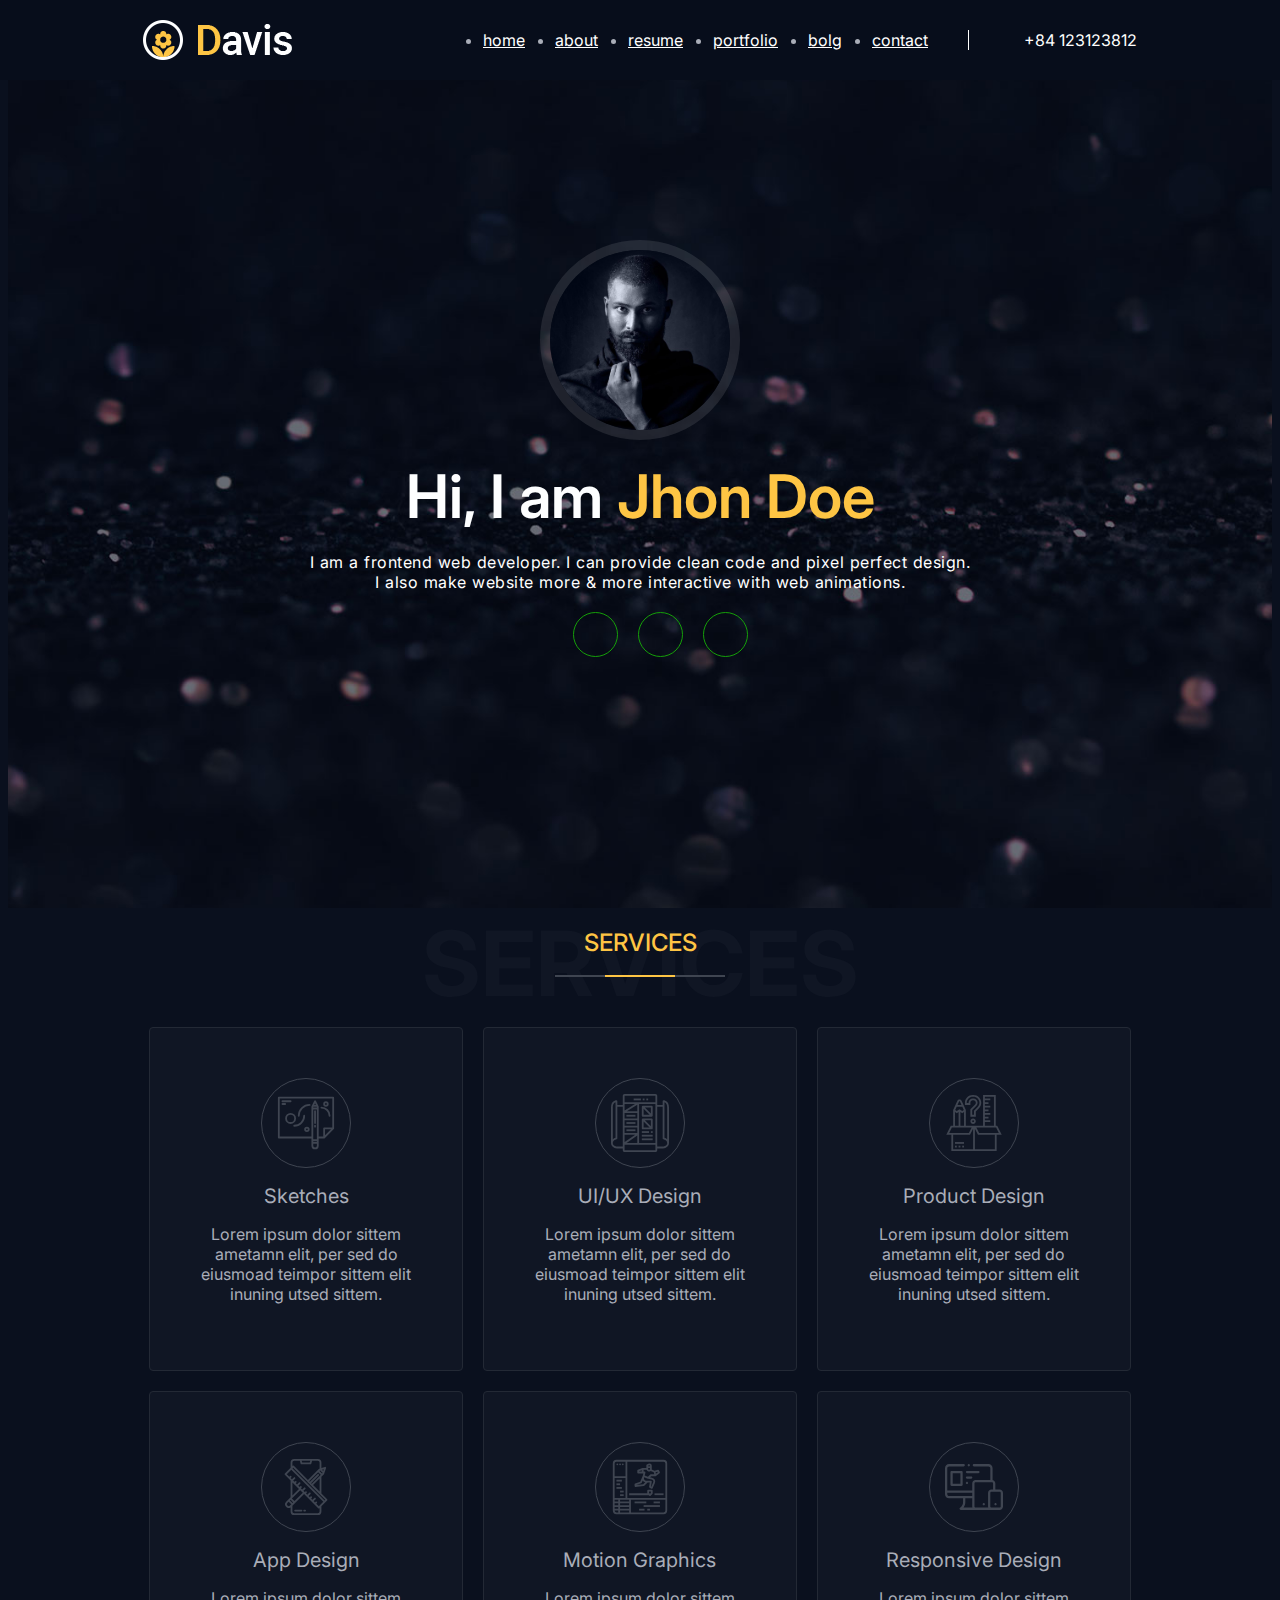
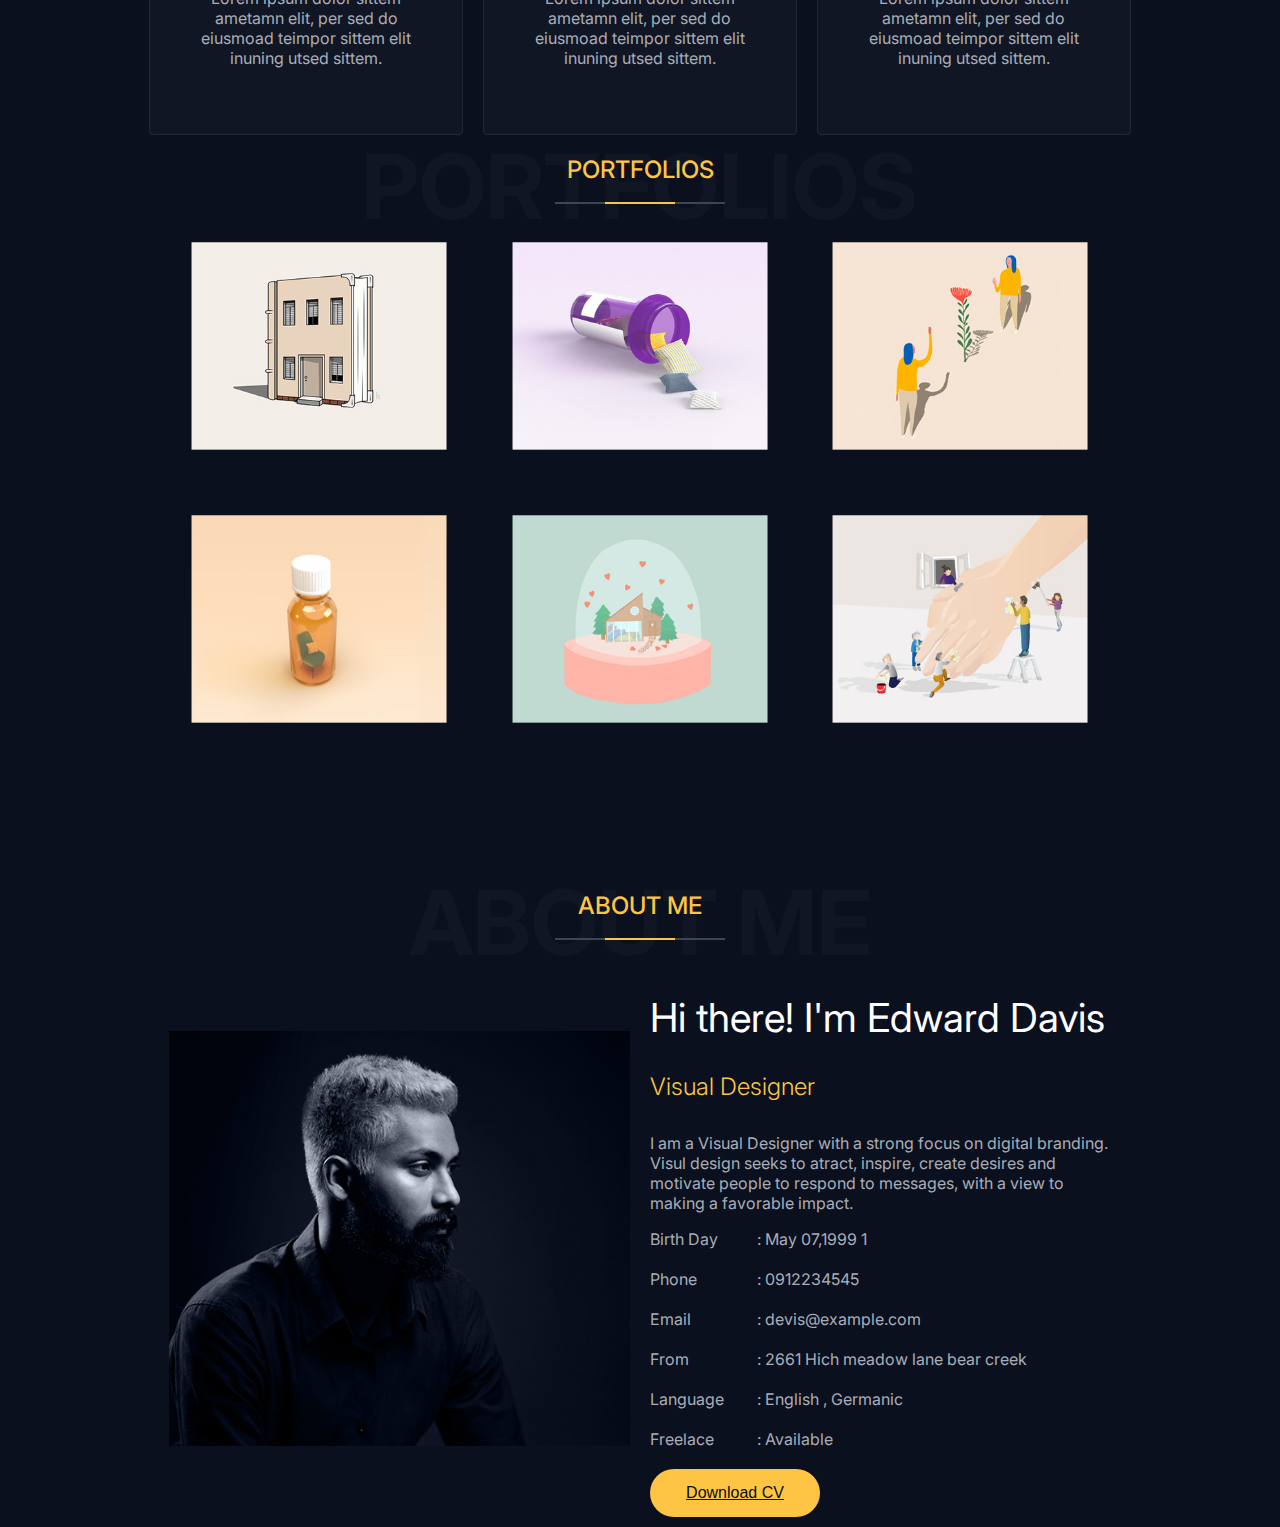
<file: src/index.html>
<!DOCTYPE html>
<html lang="en">

<head>
    <meta charset="UTF-8">
    <meta name="viewport" content="width=device-width, initial-scale=1.0">
    <title>Responsive</title>
    <link rel="preconnect" href="https://fonts.googleapis.com">
    <link rel="preconnect" href="https://fonts.gstatic.com" crossorigin>
    <link
        href="https://fonts.googleapis.com/css2?family=Inter:ital,opsz,wght@0,14..32,100..900;1,14..32,100..900&display=swap"
        rel="stylesheet">
    <link rel="stylesheet" href="https://cdnjs.cloudflare.com/ajax/libs/font-awesome/6.6.0/css/all.min.css"
        integrity="sha512-Kc323vGBEqzTmouAECnVceyQqyqdsSiqLQISBL29aUW4U/M7pSPA/gEUZQqv1cwx4OnYxTxve5UMg5GT6L4JJg=="
        crossorigin="anonymous" referrerpolicy="no-referrer" />
    <link rel="stylesheet" href="./index.css">
    <link rel="stylesheet" href="./header.css">
    <link rel="stylesheet" href="./hero.css">
    <link rel="stylesheet" href="./services.css">
    <link rel="stylesheet" href="./fortfolio.css">
    <link rel="stylesheet" href="./grid.css">
    <link rel="stylesheet" href="./about.css">
</head>

<body>
    <header>
        <div class="container">
            <div class="header__wrapper">

                <div class="header__logo">
                    <a href="#">
                        <img src="./public/img/logo.png">
                    </a>

                </div>
                <div class="header__right">
                    <nav class="header__nav">
                        <ul>
                            <li><a href="#">home</a></li>
                            <li><a href="#">about</a></li>
                            <li><a href="#">resume</a></li>
                            <li><a href="#">portfolio</a></li>
                            <li><a href="#">bolg</a></li>
                            <li><a href="#">contact</a></li>
                        </ul>

                    </nav>

                    <div class="header__phone">
                        <i class="fa-solid fa-phone"></i>

                        +84 123123812

                    </div>
                    <div class="header__menu">
                        <i class="fa-solid fa-bars"></i>

                    </div>




                </div>
            </div>
    </header>
    <section id="hero">
        <div class="hero__content">
            <div class="avatar">
                <img src="./public/img/hero-img.jpg">
            </div>

            <h1 class="getting">Hi, I am <span>Jhon Doe</span></h1>

            <p>I am a frontend web developer. I can provide clean code and pixel perfect design.<br>
                I also make website more & more interactive with web animations.</p>

            <ul class="hero__social">
                <li>
                    <a href="#">
                        <i class="fa-brands fa-facebook"></i>
                    </a>
                </li>
                <li>
                    <a href="#">
                        <i class="fa-brands fa-twitter"></i>
                    </a>
                </li>
                <li>
                    <a href="#">
                        <i class="fa-brands fa-github"></i>
                    </a>
                </li>
            </ul>
        </div>
    </section>

    <section id="services">
        <div class="container">
            <div class="services__wrapper">

                <div class="services__title">
                    <h2>Services</h2>

                    <div class="title__under">SERVICES</div>
                </div>

                <div class="services__list">
                    <div class="services__item">
                        <div class="st-iconbox-icon">
                            <svg viewBox="0 0 512 512">
                                <g>
                                    <path d="m336 144a8 8 0 0 0 -8 8v104a8 8 0 0 0 16 0v-104a8 8 0 0 0 -8-8z"></path>
                                    <path d="m336 272a8 8 0 0 0 -8 8v8a8 8 0 0 0 16 0v-8a8 8 0 0 0 -8-8z"></path>
                                    <path
                                        d="m496 24h-480a8 8 0 0 0 -8 8v352a8 8 0 0 0 8 8h288v64a32 32 0 0 0 64 0v-64h48a8.008 8.008 0 0 0 5.66-2.34l80-80a8.008 8.008 0 0 0 2.34-5.66v-272a8 8 0 0 0 -8-8zm-144 432a16 16 0 0 1 -32 0v-16h32zm0-32h-32v-8h32zm0-24h-32v-264h32zm0-280h-32v-6.11l.94-1.89h30.12l.94 1.89zm-23.06-24 7.06-14.11 7.06 14.11zm95.06 268.69v-52.69h52.69zm64-68.69h-72a8 8 0 0 0 -8 8v72h-40v-264a8.081 8.081 0 0 0 -.84-3.58l-24-48a8.009 8.009 0 0 0 -14.32 0l-24 48a8.081 8.081 0 0 0 -.84 3.58v264h-280v-336h464z">
                                    </path>
                                    <path d="m48 72h72a8 8 0 0 0 0-16h-72a8 8 0 0 0 0 16z"></path>
                                    <path d="m80 88a8 8 0 0 0 -8-8h-24a8 8 0 0 0 0 16h24a8 8 0 0 0 8-8z"></path>
                                    <path
                                        d="m288 88a104.118 104.118 0 0 0 -104 104 8 8 0 0 0 16 0 88.1 88.1 0 0 1 88-88 8 8 0 0 0 0-16z">
                                    </path>
                                    <path
                                        d="m240 184a8 8 0 0 0 -8 8 80.091 80.091 0 0 1 -80 80 8 8 0 0 0 0 16 96.108 96.108 0 0 0 96-96 8 8 0 0 0 -8-8z">
                                    </path>
                                    <path
                                        d="m456 192a8 8 0 0 0 16 0 80.091 80.091 0 0 0 -80-80 8 8 0 0 0 0 16 64.072 64.072 0 0 1 64 64z">
                                    </path>
                                    <path
                                        d="m168 216a48 48 0 1 0 -48 48 48.053 48.053 0 0 0 48-48zm-48 32a32 32 0 1 1 32-32 32.036 32.036 0 0 1 -32 32z">
                                    </path>
                                    <path
                                        d="m264 288a24 24 0 1 0 24 24 24.028 24.028 0 0 0 -24-24zm0 32a8 8 0 1 1 8-8 8.009 8.009 0 0 1 -8 8z">
                                    </path>
                                    <path
                                        d="m432 112a24 24 0 1 0 -24-24 24.028 24.028 0 0 0 24 24zm0-32a8 8 0 1 1 -8 8 8.009 8.009 0 0 1 8-8z">
                                    </path>
                                </g>
                            </svg>
                        </div>

                        <h2 class="st-iconbox-title">Sketches</h2>
                        <p class="st-iconbox-text">
                            Lorem ipsum dolor sittem ametamn elit, per sed do eiusmoad teimpor
                            sittem elit inuning utsed sittem.
                        </p>
                    </div>

                    <div class="services__item">
                        <div class="st-iconbox-icon">
                            <svg viewBox="0 0 512 512">
                                <g>
                                    <g>
                                        <path d="M360,104h-80c-4.418,0-8,3.582-8,8v80c0,4.418,3.582,8,8,8h80c4.418,0,8-3.582,8-8v-80C368,107.582,364.418,104,360,104z
                              M288,184v-52.693L340.693,184H288z M352,172.68L299.32,120H352V172.68z"></path>
                                    </g>
                                </g>
                                <g>
                                    <g>
                                        <path d="M360,216h-80c-4.418,0-8,3.582-8,8v80c0,4.418,3.582,8,8,8h80c4.418,0,8-3.582,8-8v-80C368,219.582,364.418,216,360,216z
                              M288,296v-52.685L340.685,296H288z M352,284.688L299.312,232H352V284.688z"></path>
                                    </g>
                                </g>
                                <g>
                                    <g>
                                        <rect x="272" y="328" width="64" height="16"></rect>
                                    </g>
                                </g>
                                <g>
                                    <g>
                                        <rect x="352" y="328" width="16" height="16"></rect>
                                    </g>
                                </g>
                                <g>
                                    <g>
                                        <rect x="272" y="360" width="96" height="16"></rect>
                                    </g>
                                </g>
                                <g>
                                    <g>
                                        <rect x="272" y="392" width="96" height="16"></rect>
                                    </g>
                                </g>
                                <g>
                                    <g>
                                        <rect x="136" y="184" width="80" height="16"></rect>
                                    </g>
                                </g>
                                <g>
                                    <g>
                                        <rect x="136" y="248" width="80" height="16"></rect>
                                    </g>
                                </g>
                                <g>
                                    <g>
                                        <rect x="136" y="312" width="80" height="16"></rect>
                                    </g>
                                </g>
                                <g>
                                    <g>
                                        <path d="M464,56c-4.418,0-8,3.582-8,8v32h-48V16c0-8.837-7.163-16-16-16H120c-8.837,0-16,7.163-16,16v80H56V64
                             c0-4.418-3.582-8-8-8c-0.48,0-48,0.728-48,64v312c0,30.504,30.4,44.632,46.4,47.84c0.526,0.111,1.062,0.165,1.6,0.16h56v16
                             c0,8.837,7.163,16,16,16h272c8.837,0,16-7.163,16-16v-16h56c0.538,0.005,1.074-0.049,1.6-0.16c16-3.208,46.4-17.336,46.4-47.84
                             V120C512,56.728,464.48,56,464,56z M16,120c0-32.64,14.4-43.088,24-46.4v312.232c-8.773,2.722-16.927,7.139-24,13V120z M104,464
                             H48.88C44.104,462.856,16,455.128,16,432c0-24.96,32.248-31.88,33.6-32.16c3.725-0.76,6.401-4.038,6.4-7.84V112h48V464z M120,88
                             h92.12L120,145.543V88z M232,94.447V152h-92.136L232,94.447z M120,168h112v48H120V168z M120,232h112v48H120V232z M120,296h112v48
                             H120V296z M120,360h94.186L120,424.724V360z M232,367.172V432h-94.337L232,367.172z M392,496H120v-48h272V496z M392,432H248V88
                             h144V432z M392,72H120V16h272V72z M463.136,464H408V112h48v280c-0.001,3.802,2.675,7.08,6.4,7.84
                             c0.368,0.072,33.6,7.008,33.6,32.16C496,455.256,468.072,462.84,463.136,464z M496,398.832c-7.073-5.861-15.227-10.278-24-13V73.6
                             c9.496,3.32,24,13.776,24,46.4V398.832z"></path>
                                    </g>
                                </g>
                                <g>
                                    <g>
                                        <rect x="200" y="40" width="64" height="16"></rect>
                                    </g>
                                </g>
                                <g>
                                    <g>
                                        <rect x="280" y="40" width="16" height="16"></rect>
                                    </g>
                                </g>
                                <g>
                                    <g>
                                        <rect x="312" y="40" width="16" height="16"></rect>
                                    </g>
                                </g>
                            </svg>
                        </div>

                        <h2 class="st-iconbox-title">UI/UX Design</h2>
                        <p class="st-iconbox-text">
                            Lorem ipsum dolor sittem ametamn elit, per sed do eiusmoad teimpor sittem
                            elit inuning utsed sittem.
                        </p>
                    </div>

                    <div class="services__item">
                        <div class="st-iconbox-icon">
                            <svg viewBox="0 0 64 64">
                                <path
                                    d="m62.618 45-5-10h-1.618v-34h-14v34h-19v-17.217l-4.676-10.286c-.413-.909-1.325-1.497-2.324-1.497s-1.911.588-2.324 1.496l-4.676 10.287v17.217h-2.618l-5 10h5.618v18h50v-18zm-18.618-14h6v-2h-6v-2h4v-2h-4v-2h6v-2h-6v-2h4v-2h-4v-2h6v-2h-6v-2h4v-2h-4v-2h6v-2h-6v-2h10v32h-10zm12.382 6 3 6h-21.764l-3-6zm-39.387-2v-15.132l2.002 1.333 2.003-1.334v15.133zm3.743-17.361-1.741 1.159-3.002-2.001-2.998 2-1.735-1.158 1.654-3.639h6.167zm-5.242-9.316c.18-.393.828-.394 1.008.001l1.67 3.676h-4.349zm-4.496 11.547 1.997 1.333 1.998-1.333v15.13h-3.995zm-3.382 17.13h21.764l-3 6h-21.764zm1.382 8h18.618l3.382-6.764v22.764h-22zm46 16h-22v-22.764l3.382 6.764h18.618z">
                                </path>
                                <path d="m19 57h2v2h-2z"></path>
                                <path d="m11 57h2v2h-2z"></path>
                                <path d="m15 57h2v2h-2z"></path>
                                <path d="m11 53h10v2h-10z"></path>
                                <path
                                    d="m28 9.657c0-1.465 1.192-2.657 2.657-2.657h.686c1.465 0 2.657 1.192 2.657 2.657 0 .709-.276 1.376-.778 1.879l-5.222 5.222v8.242h6v-5.758l3.464-3.464c1.636-1.635 2.536-3.809 2.536-6.121 0-4.773-3.884-8.657-8.657-8.657h-.686c-4.773 0-8.657 3.884-8.657 8.657v2.343h6zm-2 0v.343h-2v-.343c0-3.671 2.986-6.657 6.657-6.657h.686c3.671 0 6.657 2.986 6.657 6.657 0 1.777-.692 3.449-1.95 4.707l-4.05 4.05v4.586h-2v-5.414l4.637-4.636c.879-.881 1.363-2.051 1.363-3.293 0-2.568-2.089-4.657-4.657-4.657h-.686c-2.568 0-4.657 2.089-4.657 4.657z">
                                </path>
                                <path
                                    d="m28 30c0 1.654 1.346 3 3 3s3-1.346 3-3-1.346-3-3-3-3 1.346-3 3zm4 0c0 .552-.448 1-1 1s-1-.448-1-1 .448-1 1-1 1 .448 1 1z">
                                </path>
                            </svg>
                        </div>
                        <h2 class="st-iconbox-title">Product Design</h2>
                        <p class="st-iconbox-text">
                            Lorem ipsum dolor sittem ametamn elit, per sed do eiusmoad teimpor
                            sittem elit inuning utsed sittem.
                        </p>
                    </div>

                    <div class="services__item">
                        <div class="st-iconbox-icon">
                            <svg viewBox="0 0 512 512">
                                <g>
                                    <path d="M216,456H160a8,8,0,0,0,0,16h56a8,8,0,0,0,0-16Z"></path>
                                    <path d="M248,456h-8a8,8,0,0,0,0,16h8a8,8,0,0,0,0-16Z"></path>
                                    <path
                                        d="M442.68,363.48,392,312.8V165.27l22.4-22.4a7.953,7.953,0,0,0,1.93-3.13L433.3,88.82A8,8,0,0,0,423.18,78.7L392,89.09V40A32.042,32.042,0,0,0,360,8H152a32.042,32.042,0,0,0-32,32V86.53L69.32,137.21a8,8,0,0,0,0,11.31L120,199.2V346.74L80.63,386.11A32.005,32.005,0,0,0,120,436.01V472a32.042,32.042,0,0,0,32,32H360a32.042,32.042,0,0,0,32-32V425.47l50.68-50.68A8,8,0,0,0,442.68,363.48ZM413.06,98.94l-4.99,14.97-9.98-9.98Zm-31.95,10.64,21.31,21.31-.67,2-4.32,4.32-22.64-22.64,4.32-4.32ZM306.92,227.72l-5.66-5.66,67.88-67.88a8,8,0,1,0-11.32-11.32l-67.88,67.88-5.66-5.65,79.2-79.2,22.63,22.64-7.74,7.74-.05.05ZM376,181.27V296.8l-57.76-57.76ZM293.44,24l-4.5,16H222.25l-4-16ZM136,40a16.021,16.021,0,0,1,16-16h49.75l6.49,25.94A8,8,0,0,0,216,56h79a8,8,0,0,0,7.7-5.83L310.06,24H360a16.021,16.021,0,0,1,16,16V94.42l-3.74,1.25a7.953,7.953,0,0,0-3.13,1.93l-96.16,96.17L148.52,69.32a8,8,0,0,0-11.31,0L136,70.53ZM114.59,420.05a16.005,16.005,0,1,1-22.64-22.63l11.31-11.32,22.64,22.64Zm-.01-45.26,5.66-5.65,22.62,22.62-5.65,5.66Zm90.51-90.5,22.63,22.63-73.54,73.54-22.63-22.64ZM136,330.74V215.2l57.77,57.77ZM376,472a16.021,16.021,0,0,1-16,16H152a16.021,16.021,0,0,1-16-16V421.26L239.04,318.24,363.48,442.68a8,8,0,0,0,11.31,0l1.21-1.21Zm-6.86-46.29-22.63-22.63,5.66-5.66a8,8,0,0,0-11.32-11.31l-5.65,5.65-11.32-11.31,16.97-16.97a8,8,0,0,0-11.31-11.31l-16.97,16.97-11.32-11.32,5.66-5.65a8,8,0,0,0-11.31-11.32l-5.66,5.66L278.63,335.2l16.97-16.97a8,8,0,0,0-11.32-11.32l-16.97,16.97L256,312.57l5.66-5.66a8,8,0,1,0-11.32-11.31l-5.65,5.65a.035.035,0,0,1-.02-.01l-11.3-11.3,16.97-16.97a8,8,0,0,0-11.31-11.31l-16.97,16.97-11.29-11.29c-.01-.01-.01-.02-.02-.03l5.65-5.65a8,8,0,1,0-11.31-11.32L199.43,256l-11.31-11.31,16.97-16.97a8,8,0,0,0-11.32-11.32L176.8,233.37l-11.31-11.31,5.66-5.66a8,8,0,0,0-11.32-11.31l-5.65,5.66-11.32-11.32,16.97-16.97a8,8,0,0,0-11.31-11.31l-16.97,16.97L120.24,176.8l5.65-5.65a8,8,0,0,0-11.31-11.32l-5.66,5.66L86.29,142.86l39.6-39.59L408.73,386.11Zm50.91-50.92L137.21,91.95l5.65-5.66L267.29,210.72c.01.01.01.02.02.03s.02.01.03.02l16.93,16.94c.01,0,.01,0,.01.01s.01,0,.01.01l16.95,16.94c.01.01.01.02.02.03s.02.01.03.02l77.02,77.02a.234.234,0,0,0,.07.07l47.33,47.33Z">
                                    </path>
                                </g>
                            </svg>
                        </div>
                        <h2 class="st-iconbox-title">App Design</h2>
                        <p class="st-iconbox-text">
                            Lorem ipsum dolor sittem ametamn elit, per sed do eiusmoad teimpor
                            sittem elit inuning utsed sittem.
                        </p>
                    </div>

                    <div class="services__item">
                        <div class="st-iconbox-icon">
                            <svg viewBox="0 0 512 512">
                                <path
                                    d="m48 496h416a32.036 32.036 0 0 0 32-32v-416a32.036 32.036 0 0 0 -32-32h-416a32.036 32.036 0 0 0 -32 32v416a32.036 32.036 0 0 0 32 32zm-16-32h32v16h-16a16.01833 16.01833 0 0 1 -16-16zm128-48h-80v-16h80zm0 16v16h-80v-16zm0 32v16h-80v-16zm0-80h-80v-16h80zm-32-32h-96v-176h96zm-64 16v16h-32v-16zm0 32v16h-32v-16zm0 32v16h-32v-16zm400 48h-288v-112h304v96a16.01833 16.01833 0 0 1 -16 16zm16-432v304h-336v-320h320a16.01833 16.01833 0 0 1 16 16zm-432-16h80v128h-96v-112a16.01833 16.01833 0 0 1 16-16z">
                                </path>
                                <path d="m208 384h104v16h-104z"></path>
                                <path d="m288 416h144v16h-144z"></path>
                                <path d="m248 448h48v16h-48z"></path>
                                <path d="m320 448h24v16h-24z"></path>
                                <path d="m376 384h56v16h-56z"></path>
                                <circle cx="56" cy="56" r="8"></circle>
                                <circle cx="80" cy="56" r="8"></circle>
                                <circle cx="104" cy="56" r="8"></circle>
                                <path d="m384 312h80v16h-80z"></path>
                                <path
                                    d="m332.68652 328 5.65674 5.65674a7.99945 7.99945 0 0 0 11.31348 0l16-16a7.99877 7.99877 0 0 0 2.34326-5.65674v-24a7.99977 7.99977 0 0 0 -8-8h-32a7.99977 7.99977 0 0 0 -8 8v24h-160v16zm3.31348-32h16v12.68652l-8 8-8-8z">
                                </path>
                                <path d="m48 192h48v16h-48z"></path>
                                <path d="m48 224h32v16h-32z"></path>
                                <path d="m48 256h48v16h-48z"></path>
                                <path d="m80 288h32v16h-32z"></path>
                                <path d="m80 320h32v16h-32z"></path>
                                <path
                                    d="m210.66455 253.96094a8.00168 8.00168 0 0 0 6.21875 1.99023l72-8a7.99845 7.99845 0 0 0 4.77344-2.29443l29.65674-29.65674h19.24267l-6.44726 38.68457a7.99969 7.99969 0 0 0 4.31347 8.4707l16 8a8 8 0 0 0 10.93067-4.0039l20.14258-46.99951a33.75475 33.75475 0 0 0 -25.47608-46.59229l-17.37036-2.895 10.66483-10.66457h36.686a7.99948 7.99948 0 0 0 4.7998-1.6001l32-24a7.9996 7.9996 0 0 0 2.35547-9.97754l-8-16a7.99877 7.99877 0 0 0 -9.0957-4.18359l-29.49023 7.37256-25.2182-10.08716a23.96392 23.96392 0 0 0 .64886-5.52417v-27.05566a20.94358 20.94358 0 0 0 -30.31055-18.73291l-13.26709 6.6333a7.99924 7.99924 0 0 0 -4.42236 7.15527v24h-32a8.00164 8.00164 0 0 0 -2.97119.57227l-40 16a7.99975 7.99975 0 0 0 -5.02881 7.42773v16a7.99977 7.99977 0 0 0 8 8h45.75391l-5.36005 21.43921-22.33186 52.10718-44.5918 14.86425a8.00011 8.00011 0 0 0 -5.4702 7.58936v16a8.00089 8.00089 0 0 0 2.66455 5.96094zm162.64945-52.72022a17.73543 17.73543 0 0 1 -.52441 12.60791l-16.80078 39.20166-3.12647-1.56347 7.02881-42.17139a8.00034 8.00034 0 0 0 -7.89115-9.31543h-40.92871a20.1611 20.1611 0 0 1 -19.12647-26.53662l.96155-2.88464 32.12244 12.849a7.986 7.986 0 0 0 1.65729.45722l-.001.00616 32.7041 5.45069a17.7145 17.7145 0 0 1 13.9248 11.89891zm-21.314-57.24072a7.99877 7.99877 0 0 0 -5.65674 2.34326l-20.27 20.26953-28.61865-11.44726 6.30664-25.2251a8.0001 8.0001 0 0 0 -7.76125-9.94043h-8v-16h25.3761a23.97964 23.97964 0 0 0 37.033 11.17987l26.82165 10.72864 4.52291 18.09149zm-8-48a8 8 0 0 1 -16 0v-8h16zm69.85889 29.606-17.01984 12.76489-3.13751-12.55 18.01282-4.50348zm-77.01319-61.084a4.94339 4.94339 0 0 1 7.1543 4.42234v3.05566h-16v-3.05566zm-88.8457 52.8945 24-9.60022v12.18372h-24zm-24 120.34961 42.52979-14.17675a7.99955 7.99955 0 0 0 4.82324-4.438l8.81164-20.56055c.26654.43829.53235.877.81873 1.30664a36.07631 36.07631 0 0 0 20.894 14.91168l-17.54974 17.54975-60.32766 6.70312z">
                                </path>
                            </svg>
                        </div>
                        <h2 class="st-iconbox-title">Motion Graphics</h2>
                        <p class="st-iconbox-text">
                            Lorem ipsum dolor sittem ametamn elit, per sed do eiusmoad teimpor sittem
                            elit inuning utsed sittem.
                        </p>
                    </div>

                    <div class="services__item">
                        <div class="st-iconbox-icon">
                            <svg viewBox="0 0 512 512">
                                <g id="XMLID_1568_">
                                    <g id="XMLID_652_">
                                        <path id="XMLID_676_"
                                            d="m482 278h-37.673v-54c0-14.602-10.489-26.795-24.327-29.455v-104.529c0-19.859-16.157-36.016-36.017-36.016h-128.983c-5.522 0-10 4.477-10 10s4.478 10 10 10h128.983c8.832 0 16.017 7.185 16.017 16.016v103.984h-129.667c-16.542 0-30 13.458-30 30v63.228h-220.333v-197.212c0-8.831 7.185-16.016 16.017-16.016h128.983c5.522 0 10-4.477 10-10s-4.478-10-10-10h-128.983c-19.86 0-36.017 16.157-36.017 36.016v229.268c0 19.859 16.157 36.017 36.017 36.017h123.33v36.063c0 19.688-9.953 37.694-26.624 48.168-3.774 2.371-5.523 6.953-4.29 11.235 1.233 4.283 5.152 7.232 9.609 7.232h343.958c16.542 0 30-13.458 30-30v-119.999c0-16.542-13.458-30-30-30zm-211.667-64h143.994c5.514 0 10 4.486 10 10v54h-14.327c-16.542 0-30 13.458-30 30v120c0 3.506.61 6.87 1.72 10h-111.387c-5.514 0-10-4.486-10-10v-204c0-5.514 4.486-10 10-10zm-250.333 105.284v-12.057h220.333v28.073h-70.986-133.33c-8.832.001-16.017-7.184-16.017-16.016zm159.347 72.08v-36.063h60.986v72.699c0 3.506.61 6.87 1.72 10h-78.402c10.071-13.169 15.696-29.427 15.696-46.636zm312.653 36.636c0 5.514-4.486 10-10 10h-72c-5.514 0-10-4.486-10-10v-120c0-5.514 4.486-10 10-10h72c5.514 0 10 4.486 10 10z">
                                        </path>
                                        <path id="XMLID_1626_"
                                            d="m58 114.614c-5.522 0-10 4.477-10 10v112c0 5.523 4.478 10 10 10h88c5.522 0 10-4.477 10-10v-112c0-5.523-4.478-10-10-10zm78 112h-68v-92h68z">
                                        </path>
                                        <path id="XMLID_1627_"
                                            d="m194 134.614h101c5.522 0 10-4.477 10-10s-4.478-10-10-10h-101c-5.522 0-10 4.477-10 10s4.478 10 10 10z">
                                        </path>
                                        <path id="XMLID_1628_"
                                            d="m194 230.61c2.63 0 5.21-1.06 7.069-2.92 1.86-1.87 2.931-4.44 2.931-7.08 0-2.63-1.07-5.21-2.931-7.07-1.859-1.86-4.439-2.93-7.069-2.93s-5.21 1.07-7.07 2.93-2.93 4.44-2.93 7.07 1.069 5.21 2.93 7.08c1.86 1.86 4.44 2.92 7.07 2.92z">
                                        </path>
                                        <path id="XMLID_1639_"
                                            d="m194 182.614h37.5c5.522 0 10-4.477 10-10s-4.478-10-10-10h-37.5c-5.522 0-10 4.477-10 10s4.478 10 10 10z">
                                        </path>
                                        <path id="XMLID_1674_"
                                            d="m446 398c-2.63 0-5.21 1.069-7.07 2.93s-2.93 4.44-2.93 7.07 1.069 5.21 2.93 7.069c1.86 1.86 4.44 2.931 7.07 2.931s5.21-1.07 7.069-2.931c1.861-1.859 2.931-4.439 2.931-7.069s-1.07-5.21-2.931-7.07c-1.859-1.861-4.439-2.93-7.069-2.93z">
                                        </path>
                                        <path id="XMLID_1677_"
                                            d="m342.33 418c2.63 0 5.21-1.07 7.069-2.931 1.86-1.859 2.931-4.439 2.931-7.069s-1.07-5.21-2.931-7.07c-1.859-1.86-4.439-2.93-7.069-2.93s-5.21 1.069-7.07 2.93-2.93 4.44-2.93 7.07 1.069 5.21 2.93 7.069c1.86 1.861 4.44 2.931 7.07 2.931z">
                                        </path>
                                        <path id="XMLID_1681_"
                                            d="m210 74c2.63 0 5.21-1.07 7.069-2.93 1.861-1.86 2.931-4.44 2.931-7.07s-1.07-5.21-2.931-7.07c-1.859-1.86-4.439-2.93-7.069-2.93s-5.21 1.07-7.07 2.93-2.93 4.44-2.93 7.07 1.069 5.21 2.93 7.07 4.44 2.93 7.07 2.93z">
                                        </path>
                                    </g>
                                </g>
                            </svg>
                        </div>

                        <h2 class="st-iconbox-title">Responsive Design</h2>
                        <p class="st-iconbox-text">
                            Lorem ipsum dolor sittem ametamn elit, per sed do eiusmoad teimpor
                            sittem elit inuning utsed sittem.
                        </p>
                    </div>
                </div>
            </div>
    </section>
   

    
    <section> 
        <div id="portfolio">
            <div class="container">
                <div class="portfolio__wrapper">
                 <div class="portfolio__title">
                     <h2>Portfolios</h2>

                     <div class="title__under">Portfolios</div>
                    </div>
                </div>
         </div>
        </div>
        <div class="container">
            <div class="row">
                <div class="col-6 col-md-3 col-lg-2">
                    <div class="st-portfolio-single st-style1 st-lightgallery">
                        <div class="st-portfolio-item">
                            <a href="./public/img/portfolio1.jpg" class="st-portfolio st-zoom st-lightbox-item">
                                <div class="st-portfolio-img st-zoom-in">
                                    <img src="./public/img/portfolio1.jpg" alt="portfolio">
                                </div>
                                <div class="st-portfolio-item-hover">
                                     <i class="fas fa-plus-circle"></i>
                                    <h5>Product Design</h5>
                                     <p>Design / Marketing</p>
                                </div>
                            </a>
                        </div>
                    </div>
                </div>
                <div class="col-6 col-md-3 col-lg-2">
                    <div class="st-portfolio-single st-style1 st-lightgallery">
                        <div class="st-portfolio-item">
                            <a href="./public/img/portfolio2.jpg" class="st-portfolio st-zoom st-lightbox-item">
                                <div class="st-portfolio-img st-zoom-in">
                                    <img src="./public/img/portfolio2.jpg" alt="portfolio">
                                </div>
                                <div class="st-portfolio-item-hover">
                                    <i class="fas fa-plus-circle"></i>
                                    <h5>Product Design</h5>
                                    <p>Design / Marketing</p>
                                </div>
                            </a>
                        </div>
                    </div>
                </div>
                <div class="col-6 col-md-3 col-lg-2">
                    <div class="st-portfolio-single st-style1 st-lightgallery">
                        <div class="st-portfolio-item">
                            <a href="./public/img/portfolio3.jpg" class="st-portfolio st-zoom st-lightbox-item">
                                <div class="st-portfolio-img st-zoom-in">
                                    <img src="./public/img/portfolio3.jpg" alt="portfolio">
                                </div>
                                <div class="st-portfolio-item-hover">
                                    <i class="fas fa-plus-circle"></i>
                                    <h5>Product Design</h5>
                                    <p>Design / Marketing</p>
                                </div>
                            </a>
                        </div>
                    </div>
                </div>
                <div class="col-6 col-md-3 col-lg-2">
                    <div class="st-portfolio-single st-style1 st-lightgallery">
                        <div class="st-portfolio-item">
                            <a href="./public/img/portfolio4.jpg" class="st-portfolio st-zoom st-lightbox-item">
                                <div class="st-portfolio-img st-zoom-in">
                                    <img src="./public/img/portfolio4.jpg" alt="portfolio">
                                </div>
                                <div class="st-portfolio-item-hover">
                                    <i class="fas fa-plus-circle"></i>
                                    <h5>Product Design</h5>
                                    <p>Design / Marketing</p>
                                </div>
                            </a>
                        </div>
                    </div>
                </div>
                <div class="col-6 col-md-3 col-lg-2">
                    <div class="st-portfolio-single st-style1 st-lightgallery">
                        <div class="st-portfolio-item">
                            <a href="./public/img/portfolio5.jpg" class="st-portfolio st-zoom st-lightbox-item">
                                <div class="st-portfolio-img st-zoom-in">
                                    <img src="./public/img/portfolio5.jpg" alt="portfolio">
                                </div>
                                 <div class="st-portfolio-item-hover">
                                     <i class="fas fa-plus-circle"></i>
                                    <h5>Product Design</h5>
                                    <p>Design / Marketing</p>
                                </div>
                            </a>
                        </div>
                    </div>
                </div>
                <div class="col-6 col-md-3 col-lg-2">
                    <div class="st-portfolio-single st-style1 st-lightgallery">
                        <div class="st-portfolio-item">
                            <a href="./public/img/portfolio6.jpg" class="st-portfolio st-zoom st-lightbox-item">
                                <div class="st-portfolio-img st-zoom-in">
                                    <img src="./public/img/portfolio6.jpg" alt="portfolio">
                                </div>
                                <div class="st-portfolio-item-hover">
                                     <i class="fas fa-plus-circle"></i>
                                    <h5>Product Design</h5>
                                    <p>Design / Marketing</p>
                                </div>
                            </a>
                        </div>
                    </div>
                </div>

        <div class="div" style="margin-top: 100px"></div>
    </section> 
    <section id="about">
        <div class="container" >
            <div class="about__wrapper">
                <div class="about__title">
                    <h2>ABOUT ME</h2>

                    <div class="title__under">ABOUT ME</div>

                </div>

            </div>

        </div>
        <div class="container">
            <div class="row">
                <div class="col-lg-6 wow fadeInLeft">
                    <div class="st-about-img-wrap">
                        <div class="st-about-img st-dynamic-bg st-bg" >
                            <img src="./public/img/about.jpg" alt="">
                        </div>
                        <div class="st-height-b0 st-height-lg-b30"></div>
    
                    </div>
                    <!-- đoạn code ở đây sẽ không thể căn ngang vì trong thẻ row chỉ có duy nhất một thẻ con là "col-lg-6 wow fadeInLeft"
                    vì thế anh sẽ cần phải để thẻ col-lg-6 ra bên ngoài sao cho cùng cấp với "col-lg-6 wow fadeInLeft" để row có thể nhận item và căn ngang nội dung. -->
                    <!-- <div class="col-lg-6">
                        <div class="st-vertical-midde">
                            <div class="st-vertical-midde-in">
                                <div class="st-text-block st-style1">
                                    <h2 class="st-text-block-title">Hi there! I'm Edward Davis</h2>
                                    <h4 class="st-text-block-subtitle">Visual Designer</h4>
                                    <div class="st-text-block-text">
                                        <p>I am a Visual Designer with a strong focus on digital branding. Visul design seeks to atract, inspire, create desires and motivate people to respond to messages, with a view to making a favorable impact.</p>
    
    
                                    </div>
                                    <ul class="st-text-block-details st-mp0">
                                        <li><span>Birth Day</span> : <span>May 07,1999</span> 1</li1>
                                        <li><span>Phone</span> : <span></span> 0912234545</li2>
                                        <li><span>Email</span> : <span></span> devis@example.com</li3>
                                        <li><span>From</span> : <span></span>2661 Hich meadow lane bear creek</li4>
                                        <li><span>Language</span> : <span></span>English , Germanic</li5>
                                        <li><span>Freelace</span> : <span></span>Available</li6>
    
                                    </ul>
                                    <div class="st-text-block-btn">
                                        <a href="#" class="st-btn st-style1 st-color1">Download</a>
    
                                    </div>
    
                                </div>
    
                            </div>
                            
                        </div>
    
                    </div> -->
    
                </div>
                <div class="col-lg-6">
                    <div class="st-vertical-midde">
                        <div class="st-vertical-midde-in">
                            <div class="st-text-block st-style1">
                                <h2 class="st-text-block-title">Hi there! I'm Edward Davis</h2>
                                <h4 class="st-text-block-subtitle">Visual Designer</h4>
                                <div class="st-text-block-text">
                                    <p>I am a Visual Designer with a strong focus on digital branding. Visul design seeks to atract, inspire, create desires and motivate people to respond to messages, with a view to making a favorable impact.</p>


                                </div>
                                <ul class="st-text-block-details st-mp0">
                                    <li><span>Birth Day</span> : <span>May 07,1999</span> 1</li1>
                                    <li><span>Phone</span> : <span></span> 0912234545</li2>
                                    <li><span>Email</span> : <span></span> devis@example.com</li3>
                                    <li><span>From</span> : <span></span>2661 Hich meadow lane bear creek</li4>
                                    <li><span>Language</span> : <span></span>English , Germanic</li5>
                                    <li><span>Freelace</span> : <span></span>Available</li6>

                                </ul>
                                <div class="st-text-block-btn">
                                    
                                    <a href="#" class="st-btn st-style1 st-color1">Download CV</a>

                                </div>

                            </div>

                        </div>
                        
                    </div>

                </div>
            </div>
    
        </div>
    

    </section>
    
    



</body>

</html>
</file>
<file: src/index.css>
*{
    box-sizing: border-box;
}




html{
    font-size: 10px;
}

body{

    font-size: 1.6rem;
    font-family: "Inter",sans-serif;
    background-color: #0a101e;
    color: #a9adb8;
}

img{
    width: 100% ;
    height: auto;
    display: block;
}


button {
    cursor: pointer;
}

.container{
    /* max-width: 114px; */
    width: 80%;
    margin: 0 auto;
    padding-right: 1.5rem;
    padding-left: 1.5rem;
}
/* Kiểm tra lỗi 1 element nào đó tràn màn hình gây ra scroll ngang */
/* *, *::after, *::before {
    outline: 1px solid red;
} */


/* Khai báo biến để tái sử dụng */
/* Khai báo trong root để có thể sử dụng được toàn bộ trong dự án */
/* root là nơi cao nhất */
/* Những phần tử bên trong có thể kế thừa lại của root */
:root {

    /* Khai báo */
    --clr-primary: #fec544;
    /* --clr-primary: #24b1f3; */


    /* Cách sử dụng */
    /* var(--clr-primary) */
}
</file>
<file: src/header.css>
header{
    background-color: #070d1b;
    position: absolute;
    top: 0;
    left: 0;
    width: 100%;
}

.header__logo img{
    width:initial;
}

.header__nav ul{
    display: flex;
    align-items: center;
    gap: 3rem;
}


.header__nav ul li a{
    color:white;
}

.header__wrapper {
    display: flex;
    text-align: center;
    justify-content: space-between;

    height: 8rem;

}

.header__phone{
    text-align: center;
  display: flex;
  align-items: center;

    color:white;
}

.header__phone i{
    padding-left: 4rem;
    margin-right: 1.6rem;
}

.header__phone {
    position: relative;
}
.header__phone::before{
    content: '';
    display: block;
    width: 1px;
    height: 100%;
    background-color: white;

    position: absolute;
    top: 0;
    left: 0;
}

.header__right{
    display: flex;
    align-items: center;
    justify-content: space-between;
    gap: 4rem;
}


.header__menu{
    display: none;
    color: white;
    font-size: 3rem;
}


.header__logo{
    display: flex;
    align-items: center;
}


@media screen and (max-width:1200px){

    .header__wrapper{
        flex-direction: column;
        align-items: baseline;
        justify-content:center;
        gap: 1rem;
    }
    
}

@media screen and (max-width:990px){
    .header__menu{
        display: block;
    }
    
    .header__right{
        display: none;
    }

    .header__wrapper{
        flex-direction: row;
        align-items: center;
        justify-content: space-between;
        gap: unset;
    }
}
</file>
<file: src/hero.css>
#hero {
    background-image: url(../src/public/img/hero-bg-1.jpg);
    height: 100vh;
    object-fit: cover;
    background-size: cover;
    background-position: center;

    display:flex;
    justify-content: center;
    align-items: center;
    flex-direction: column;
}

#hero .avatar{
    width:20rem;
    height: 20rem;
    border-radius: 50%;
    border: 1rem solid rgba(255, 255, 255, 0.1);
    overflow: hidden;

    margin: 0 auto;

}

#hero p{
    color: white;
    text-align: center;

    line-height: 1,5;
    letter-spacing: 0.5px;
    word-spacing: 1px;
}

#hero .getting {
    color: #fdfeff;
    font-size: 6rem;
    text-align: center;
    font-weight: 600;

    margin-top: 2rem;
    margin-bottom: 2rem;
}

#hero .getting span {
    color: #fec544;
}


.hero__social{
    display: flex;
    justify-content: center;
    align-items: center;
    gap: 2rem;
    list-style: none;

    margin-top: 2rem;
}

.hero__social a{
   font-size: 2.4rem;
   color: #fffdff;

   width: 4.5rem;
   height: 4.5rem;
   border-radius: 50%;
   border: 1px solid #159f09;
   display: inline-block;

   text-align: center;
   line-height: 4.5rem;

   transition: all 0.3s ease;
   will-change: color , border;

}

.hero__social a:hover{
    color:rgb(112, 68, 68);
    border-color: rgb(50, 22, 158);

    /* border-color: currentColor , phu thuoc vao color */
}



@media screen and (max-width:768px){
    #hero .getting{
        font-size: 5rem;
    }

    #hero p{
        font-size: 1.6rem;
    }
    
}
</file>
<file: src/services.css>
.services__title h2 {
    position: relative;

    color: #fec544;
    font-size: 2.4rem;
    font-weight: 500;

    text-transform: uppercase;
    text-align: center;

    padding-bottom: 2rem;

    z-index: 2;
}

.services__title h2::after {
    content: "";
    display: block;

    position: absolute;
    bottom: 0;
    left: 50%;
    transform: translateX(-50%);

    width: 7rem;
    height: 0.2rem;
    background-color: #fec544;
}

.services__title h2::before {
    content: "";
    display: block;

    position: absolute;
    bottom: 0;
    left: 50%;
    transform: translateX(-50%);

    width: 17rem;
    height: 0.2rem;
    background-color: #3f4551;
}


.services__title {
    position: relative;
}

.services__title .title__under {
    font-size: 9rem;
    color: rgba(21, 27, 41, 0.5);
    font-weight: 700;

    position: absolute;
    top: 0;
    left: 50%;
    transform: translateX(-50%);

    /* z-index: dùng để hiện thị element nào nằm lên trên element nào. z-index thằng nào cao hơn thì sẽ nằm lên trên những thằng còn lại */

    /* 
        chỉ sử dụng z-index
        position: absolute, relative, fixed, sticky
    */
    z-index: 1;
    line-height: 7.2rem;
}

.services__list{
    margin-top: 5rem;

    display: flex;
    flex-direction: column;
    gap: 2rem;

}

.services__item .st-iconbox-icon {
    width: 9rem;
    height: 9rem;
    border-radius: 50%;

    color: #3f4551;
    border: 0.1rem solid #3f4551;

    padding: 1.5rem;
    margin: 0 auto;
}

.services__item .st-iconbox-icon svg{

    /* Fill để thay đổi màu của hình svg */
    /* svg là hình ảnh dưới dạng vector */
    /* Không bị bể khi phóng to */

     fill: #3f4551;
}

.services__item {
    text-align: center;
    padding: 5rem 3rem;
    border-radius: .4rem;
    border: 0.1rem solid #232935;
    background-color: #101624;
}

.st-iconbox-title {
	font-weight: 400;
	line-height: 1.2;
	font-size: 2rem;
	margin-bottom: 1.6rem;
	margin-top: 1.6rem;
}


@media screen and (min-width:768px) {
    .services__list{
        flex-direction: row;
        flex-wrap: wrap;
    }

    .services__item{
        flex-basis: 50%;

        flex-basis: calc(50% - 1 rem);
    }
}


@media screen and (min-width:992px) {
    .services__item{
        flex-basis: calc(100% / 3 - ( calc(4 / 3) * 1rem));

        flex-basis: calc(100% / 3) - (calc(4 / 3) * 1rem);
    }
    
}

/* 
        flex-basis: calc(100% / số_item) - calc(((số_item - 1) * gap) / số_item) * 1rem;
*/

.services__item:hover .st-iconbox-title{
    color:var(--clr-primary);
}

.services__item .services__title{
    transition: color 3s linear;
}

.services__item:hover .st-iconbox-icon svg{
    fill: var(--clr-primary);
}

.services__item .st-iconbox-icon svg{
    transition: fill 3s linear;
}

.services__item:hover .st-iconbox-icon{
    border-color: var(--clr-primary);
}

.services__item .st-iconbox-icon{
    transition: border 3s linear;
}
</file>
<file: src/fortfolio.css>
.portfolio__title h2 {
    position: relative;

    color: var(--clr-primary);
    font-size: 2.4rem;
    font-weight: 500;

    text-transform: uppercase;
    text-align: center;

    padding-bottom: 2rem;

    z-index: 2;
}

.portfolio__title h2::after {
    content: "";
    display: block;

    position: absolute;
    bottom: 0;
    left: 50%;
    transform: translateX(-50%);

    width: 7rem;
    height: 0.2rem;
    background-color: var(--clr-primary);
}

.portfolio__title h2::before {
    content: "";
    display: block;

    position: absolute;
    bottom: 0;
    left: 50%;
    transform: translateX(-50%);

    width: 17rem;
    height: 0.2rem;
    background-color: #3f4551;
}


.portfolio__title {
    position: relative;
}

.portfolio__title .title__under {
    text-transform: uppercase;
    font-size: 9rem;
    color: rgba(21, 27, 41, 0.5);
    font-weight: 700;

    position: absolute;
    top: 0;
    left: 50%;
    transform: translateX(-50%);

    /* z-index: dùng để hiện thị element nào nằm lên trên element nào. z-index thằng nào cao hơn thì sẽ nằm lên trên những thằng còn lại */

    /* 
        chỉ sử dụng z-index khi
        position: absolute, relative, fixed, sticky
    */

    z-index: 1;


    line-height: .7;
}



/*.st-portfolio{
    display: block;
    position: relative;
    margin-bottom: 30px;
}

.st-zoom{
    position: relative;
    overflow: hidden;
}

.st-portfolio-item-hover {
    position: absolute;
    top: 50%;
    left: 50%;
    -webkit-transform: translate(-50%, -50%);
    transform: translate(-50%, -50%);
    -webkit-transition: all 0.4s ease;
    transition: all 0.4s ease;
    z-index: 5;
    text-align: center;
    opacity: 0;
    visibility: hidden;
}

.st-portfolio-item-hover i {
    border: 0.5px solid #3f4551;
    width: 50px;
    height: 50px;
    border-radius: 50%;
    display: -webkit-box;
    display: -ms-flexbox;
    display: flex;
    -webkit-box-pack: center;
    -ms-flex-pack: center;
    justify-content: center;
    -webkit-box-align: center;
    -ms-flex-align: center;
    align-items: center;
    background: #fec544;
    color: #151b29;
    font-size: 26px;
    opacity: .8;
}




.st-portfolio-item-hover h5{
    position: absolute;
    width: 250px;
    top: 87px;
    left: 50%;
    -webkit-transform: translateX(-50%);
    transform: translateX(-50%);
    margin: 0;
    font-size: 20px;
    color: #fdfeff;
}

.st-portfolio-item-hover p {
    position: absolute;
    width: 250px;
    top: 114px;
    left: 50%;
    -webkit-transform: translateX(-50%);
    transform: translateX(-50%);
    margin: 0;
}




.st-zoom .st-zoom-in {
    -webkit-transition: all 0.4s ease-in-out;
    transition: all 0.4s ease-in-out;
}

a {
    color: inherit;
    -webkit-transition: all 0.3s ease;
    transition: all 0.3s ease;
}
a {
    color: #007bff;
    text-decoration: none;
    background-color: transparent;
}

*, ::after, ::before {
    box-sizing: border-box;
}
user agent stylesheet
a:-webkit-any-link {
    color: -webkit-link;
    cursor: pointer;
    text-decoration: underline;
}
/*
.row{
    margin: 20px 20px 0;
    padding: 0;
}

.row:last-child{
    padding: 60px;
}

.row::after{
    content: "";
    clear: both;
    display: block;
}

.row div{
    position: relative;
    float: left;
    width: 300px;
    height: 200px;
    margin: 0 0 0 25;
    padding: 0;
}

.row :first-child{
    margin-left: 0;
}

.row h5 p {
    position: absolute;
	bottom: -20px;
	left: 0;
	z-index: -1;
	display: block;
	width: 300px;
	margin: 0;
	padding: 0;
	color: #444;
	font-size: 18px;
	text-decoration: none;
	text-align: center;
	-webkit-transition: .3s ease-in-out;
	transition: .3s ease-in-out;
	opacity: 0;
}


.st-portfolio-img{
    width: 300px;
	height: 200px;
	margin: 0;
	padding: 0;
	background: #fff;
	overflow: hidden;
}

.st-portfolio-img:hover + h5,p{
    bottom: -36px;
	opacity: 1;
}*/

.st-portfolio {
    display: block;
    position: relative;
    margin-bottom: 30px;
  }
  
  .st-portfolio::before {
    content: "";
    position: absolute;
    width: 100%;
    height: 100%;
    top: 0;
    left: 0;
    background-color: #3f4551;
    opacity: 0;
    -webkit-transition: all 0.4s ease;
    transition: all 0.4s ease;
    z-index: 1;
  }
  
  .st-portfolio::after {
    content: "";
    position: absolute;
    border: 1px solid #fdfeff;
    width: 90%;
    height: 90%;
    top: 50%;
    left: 50%;
    opacity: 0;
    -webkit-transform: translate(-50%, -50%);
    transform: translate(-50%, -50%);
    z-index: 1;
  }
  
  .st-portfolio:hover::before {
    opacity: .85;
  }
  
  .st-portfolio:hover::after {
    opacity: .85;
  }
  
  .st-portfolio:hover .st-portfolio-item-hover {
    opacity: 1;
    visibility: visible;
  }
  
  .st-portfolio .st-portfolio-img img {
    width: 100%;
  }
  
  .st-portfolio-item-hover {
    position: absolute;
    top: 50%;
    left: 50%;
    -webkit-transform: translate(-50%, -50%);
            transform: translate(-50%, -50%);
    -webkit-transition: all 0.4s ease;
    transition: all 0.4s ease;
    z-index: 5;
    text-align: center;
    opacity: 0;
    visibility: hidden;
  }
  
  .st-portfolio-item-hover i {
    border: 0.5px solid #3f4551;
    width: 50px;
    height: 50px;
    border-radius: 50%;
    display: -webkit-box;
    display: -ms-flexbox;
    display: flex;
    -webkit-box-pack: center;
    -ms-flex-pack: center;
    justify-content: center;
    -webkit-box-align: center;
    -ms-flex-align: center;
    align-items: center;
    background: #fec544;
    color: #151b29;
    font-size: 26px;
    opacity: .8;
  }
  
  .st-portfolio-item-hover h5 {
    position: absolute;
    width: 250px;
    top: 87px;
    left: 50%;
    -webkit-transform: translateX(-50%);
            transform: translateX(-50%);
    margin: 0;
    font-size: 20px;
    color: #fdfeff;
  }
  
  .st-portfolio-item-hover p {
    position: absolute;
    width: 250px;
    top: 114px;
    left: 50%;
    -webkit-transform: translateX(-50%);
            transform: translateX(-50%);
    margin: 0;
  }
  
  .st-portfolio-btn {
    margin-top: 20px;
  }

 /* .st-portfolio img{
    -webkit-transform: scale(1.5);
	transform: scale(1.5);
	-webkit-transition: .3s ease-in-out;
	transition: .3s ease-in-out;

  }

  .st-portfolio:hover img{
    -webkit-transform: scale(1);
	transform: scale(1);
  }
  */

  .st-portfolio img{
    -webkit-transform: scale(0.85);
	transform: scale(0.85);
	-webkit-transition: .3s ease-in-out;
	transition: .3s ease-in-out;
  }

  .st-portfolio:hover img{
    -webkit-transform: scale(1);
	transform: scale(1);
  }
</file>
<file: src/grid.css>
/* 
    Gird: 6
*/
.row {
    --gutter:10px;

    display: flex;
    flex-wrap: wrap;

/*de keo dai element ra*/
    margin-left: calc(-1 * (--gutter));
    margin-right: calc(-1 * (--gutter));
    margin: var(--gutter);
}

.g-0{
    --gutter: .5rem;
}

.g-1{
    --gutter: .75rem;
}

.g-2{
    --gutter: 1rem;
}

.g-3{
    --gutter: 2rem;
}

.g-4{
    --gutter: 2.5rem;
}



.row > * {
    box-sizing: border-box;
    padding-left: var(--gutter);
    padding-right: var(--gutter);
}

.col {
    flex-shrink: 0;
    flex-grow: 1;
    flex-basis: 0%;

    /* ???? */
    /* flex-basis: auto; */

    /* ????? width */
}


.col-6 {
    /* Không cho phép bóp width của element lại */
    flex-shrink: 0;

    /* Chiếm lấy phần thừa của flex */
    /* @TODO */
    flex-grow: 1;


    flex-basis: auto;
    /* ????????? */
    /* 
        flex-basis: 100%;
        phụ thuộc vào flex-direction
        row -> width
        column -> height
    */

    width: 100%;
}

.col-5 {
    flex-shrink: 0;
    flex-grow: 1;
    flex-basis: auto;
    width: calc(5 * 100% / 6);
}

.col-4 {
    flex-shrink: 0;
    flex-grow: 1;
    flex-basis: auto;
    width: calc(4 * 100% / 6);
}

.col-3 {
    flex-shrink: 0;
    flex-grow: 1;
    flex-basis: auto;
    width: calc(3 * 100% / 6);
}

.col-2 {
    flex-shrink: 0;
    flex-grow: 1;
    flex-basis: auto;
    width: calc(2 * 100% / 6);
}

.col-1 {
    flex-shrink: 0;
    flex-grow: 1;
    flex-basis: auto;
    width: calc(1 * 100% / 6);
}

/* =============== */
.bg-blue {
    background-color: blue;
}

.bg-green {
    background-color: green;
}

.bg-red {
    background-color: red;
}

.box {
    height: 100px;
    background-color: gray;
    border: 1px solid black;
}


/* Responsive */
/* sm */
@media screen and (min-width: 576px) {
    .col-sm-6 {
        flex-basis: auto;
        flex-shrink: 0;
        flex-grow: 1;
        width: 100%;
    }


    .col-sm-5 {
        flex-shrink: 0;
        flex-grow: 1;
        flex-basis: auto;
        width: calc(5 * 100% / 6);
    }

    .col-sm-4 {
        flex-shrink: 0;
        flex-grow: 1;
        flex-basis: auto;
        width: calc(4 * 100% / 6);
    }

    .col-sm-3 {
        flex-shrink: 0;
        flex-grow: 1;
        flex-basis: auto;
        width: calc(3 * 100% / 6);
    }

    .col-sm-2 {
        flex-shrink: 0;
        flex-grow: 1;
        flex-basis: auto;
        width: calc(2 * 100% / 6);
    }

    .col-sm-1 {
        flex-shrink: 0;
        flex-grow: 1;
        flex-basis: auto;
        width: calc(1 * 100% / 6);
    }
}

/* md */
@media screen and (min-width: 768px) {
    .col-md-6 {
        flex-basis: auto;
        flex-shrink: 0;
        flex-grow: 1;
        width: 100%;
    }


    .col-md-5 {
        flex-shrink: 0;
        flex-grow: 1;
        flex-basis: auto;
        width: calc(5 * 100% / 6);
    }

    .col-md-4 {
        flex-shrink: 0;
        flex-grow: 1;
        flex-basis: auto;
        width: calc(4 * 100% / 6);
    }

    .col-md-3 {
        flex-shrink: 0;
        flex-grow: 1;
        flex-basis: auto;
        width: calc(3 * 100% / 6);
    }

    .col-md-2 {
        flex-shrink: 0;
        flex-grow: 1;
        flex-basis: auto;
        width: calc(2 * 100% / 6);
    }

    .col-md-1 {
        flex-shrink: 0;
        flex-grow: 1;
        flex-basis: auto;
        width: calc(1 * 100% / 6);
    }
}

/* lg */
@media screen and (min-width: 992px) {
    .col-lg-6 {
        flex-basis: auto;
        flex-shrink: 0;
        flex-grow: 1;
        width: 100%;
    }

    .col-lg-5 {
        flex-shrink: 0;
        flex-grow: 1;
        flex-basis: auto;
        width: calc(5 * 100% / 6);
    }

    .col-lg-4 {
        flex-shrink: 0;
        flex-grow: 1;
        flex-basis: auto;
        width: calc(4 * 100% / 6);
    }

    .col-lg-3 {
        flex-shrink: 0;
        flex-grow: 1;
        flex-basis: auto;
        width: calc(3 * 100% / 6);
    }

    .col-lg-2 {
        flex-shrink: 0;
        flex-grow: 1;
        flex-basis: auto;
        width: calc(2 * 100% / 6);
    }

    .col-lg-1 {
        flex-shrink: 0;
        flex-grow: 1;
        flex-basis: auto;
        width: calc(1 * 100% / 6);
    }
}

/* .h1 {
    font-size: 30px;
}

@media screen and (min-width: 576px) {
    .h1-sm {
        font-size: 40px;
        color: blue;;
    }
}

@media screen and (min-width: 768px) {
    .h1-md {
        font-size: 50px;
        color: green;;
    }
} */

/* lg */
@media screen and (min-width: 992px) {
    .g-lg-0 {
        --gutter: .5rem;
    }
    
    .g-lg-1 {
        --gutter: .75rem;
    }
    
    .g-lg-2 {
        --gutter: 1rem;
    }
    
    .g-lg-3 {
        --gutter: 2rem;
    }
    
    .g-lg-4 {
        --gutter: 2.5rem;
    }

    .col-lg-6 {
        flex-basis: auto;
        flex-shrink: 0;
        flex-grow: 1;
        width: calc(100% / 2 );
    }

    .col-lg-5 {
        flex-shrink: 0;
        flex-grow: 1;
        flex-basis: auto;
        width: calc(5 * 100% / 6);
    }

    .col-lg-4 {
        flex-shrink: 0;
        flex-grow: 1;
        flex-basis: auto;
        width: calc(4 * 100% / 6);
    }

    .col-lg-3 {
        flex-shrink: 0;
        flex-grow: 1;
        flex-basis: auto;
        width: calc(3 * 100% / 6);
    }

    .col-lg-2 {
        flex-shrink: 0;
        flex-grow: 1;
        flex-basis: auto;
        width: calc(2 * 100% / 6);
    }

    .col-lg-1 {
        flex-shrink: 0;
        flex-grow: 1;
        flex-basis: auto;
        width: calc(1 * 100% / 6);
    }
}
</file>
<file: src/about.css>
.about__title h2 {
    position: relative;

    color: var(--clr-primary);
    font-size: 2.4rem;
    font-weight: 500;

    text-transform: uppercase;
    text-align: center;

    padding-bottom: 2rem;

    z-index: 2;
}

.about__title h2::after {
    content: "";
    display: block;

    position: absolute;
    bottom: 0;
    left: 50%;
    transform: translateX(-50%);

    width: 7rem;
    height: 0.2rem;
    background-color: var(--clr-primary);
}

.about__title h2::before {
    content: "";
    display: block;

    position: absolute;
    bottom: 0;
    left: 50%;
    transform: translateX(-50%);

    width: 17rem;
    height: 0.2rem;
    background-color: #3f4551;
}


.about__title {
    position: relative;
}

.about__title .title__under {
    text-transform: uppercase;
    font-size: 9rem;
    color: rgba(21, 27, 41, 0.5);
    font-weight: 700;

    position: absolute;
    top: 0;
    left: 50%;
    transform: translateX(-50%);

    /* z-index: dùng để hiện thị element nào nằm lên trên element nào. z-index thằng nào cao hơn thì sẽ nằm lên trên những thằng còn lại */

    /* 
        chỉ sử dụng z-index khi
        position: absolute, relative, fixed, sticky
    */

    z-index: 1;


    line-height: .7;
}

.row{
    display: flex;
    grid-column: 2/-2;
    align-items: center;
    justify-content: space-between;
    /* gap 90px là khoảng cách quá lớn nhé anh */
    /* gap: 90px; */
}

.st-text-block-title{
    color:white;
    font-size: 40px;
    font-weight: 400;
    margin-bottom: 200px;

}

.st-text-block-subtitle{
    font-size: 24px;
    font-weight: 300;
    color: #fec544;
    margin-top: -170px;
}

.st-text-block-details {
    list-style: none;
    margin: 0;
    padding: 0;
}

.st-text-block-details li{
    margin-bottom: 20px;
    
}

.st-text-block-details li span:first-child {
    display: inline-block;
    width: 108px;
    margin-right: -5px;
}

.st-btn.st-style1.st-color1 {
    background-color: #fec544;
    color: #070d1b;
}

.st-btn.st-style1, .st-btn.st-style2 {
    display: -webkit-inline-box;
    display: -ms-inline-flexbox;
    display: inline-flex;
    -webkit-box-pack: center;
    -ms-flex-pack: center;
    justify-content: center;
    -webkit-box-align: center;
    -ms-flex-align: center;
    align-items: center;
    font-size: 16px;
    font-family: 'Roboto', sans-serif;
    line-height: 1.5em;
    font-weight: 500;
    padding: 12px 1.5em;
    border-radius: 50px;
    min-width: 170px;
    border: none;
    outline: none;
    -webkit-transition: all 0.4s ease;
    transition: all 0.4s ease;
    text-transform: capitalize;
}
</file>
